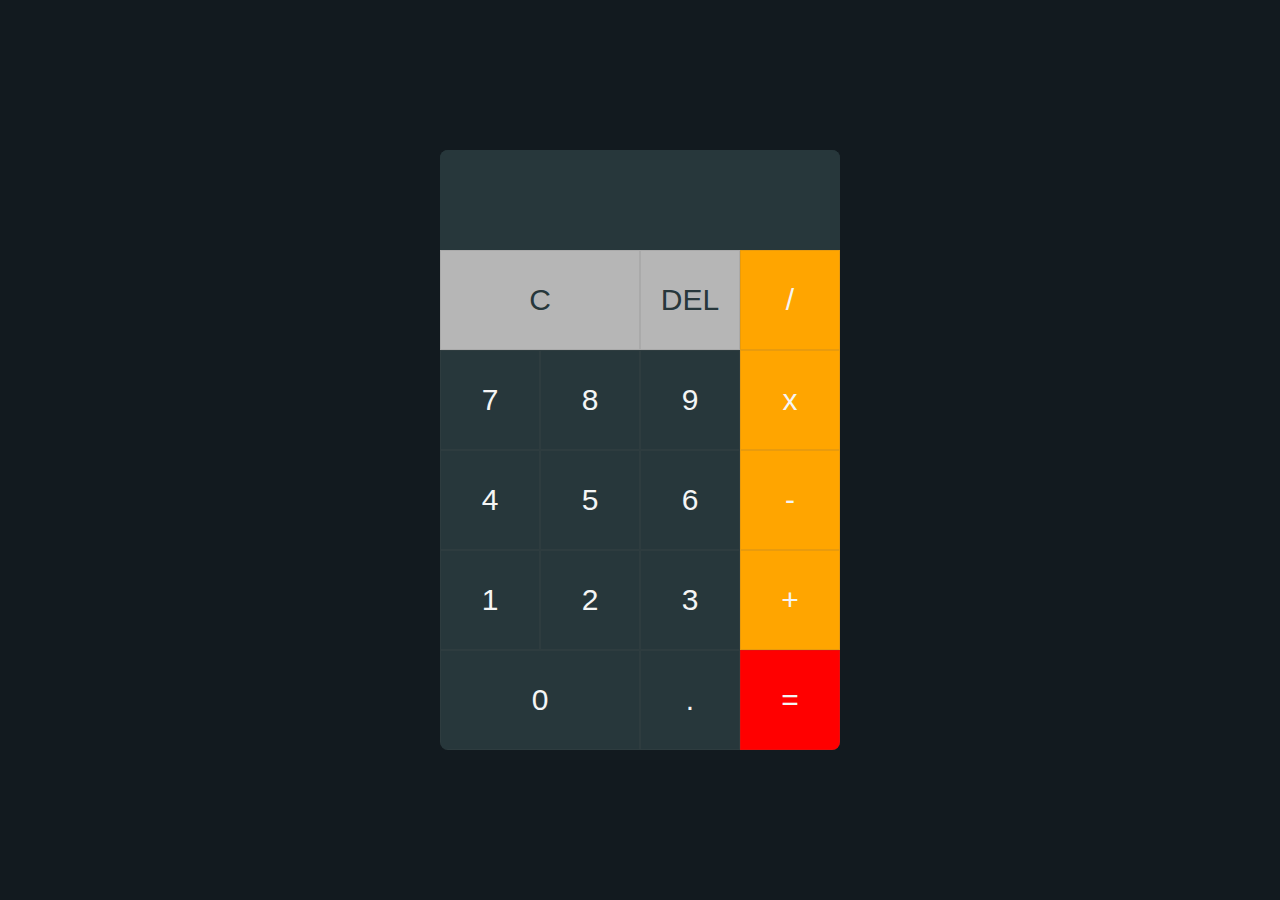
<file: tpweb3/index.html>
<!-- 
Alghaniyu Naufal Hamid
C1
2105673 
TP3 kalkulator sederhana
-->

<!DOCTYPE html>
<html>
    <head>
        <meta charset="utf-8">
        <meta http-equiv="X-UA-Compatible" content="IE=edge">
        <!-- judul -->
        <title>Kalkulator</title>
        <meta name="description" content="">
        <meta name="viewport" content="width=device-width, initial-scale=1">
        <!-- memanggil css -->
        <link rel="stylesheet" href="styles.css">
    </head>
    <body>
        <section>  
            <div class="container">  
                <div class="calculator">
                    <!-- layar keluaran kalkulator   -->
                    <form name="form">
                        <input class="textarea" name="textarea">
                    </form>        
                    <!-- membuat tombol -->
                    <div class="all_button">  
                        <div class="button btn-c all-clear" onclick="clean()">C</div>  
                        <div class="button btn-del" onclick="del()">DEL</div>  
                        <div class="button operation" onclick="insert('/')">/</div>  
                        <div class="button number" onclick="insert('7')">7</div>  
                        <div class="button number" onclick="insert('8')">8</div>  
                        <div class="button number" onclick="insert('9')">9</div>  
                        <div class="button operation" onclick="insert('*')">x</div>  
                        <div class="button number" onclick="insert('4')">4</div>  
                        <div class="button number" onclick="insert('5')">5</div>  
                        <div class="button number" onclick="insert('6')">6</div>  
                        <div class="button operation" onclick="insert('-')">-</div>  
                        <div class="button number" onclick="insert('1')">1</div>  
                        <div class="button number" onclick="insert('2')">2</div>  
                        <div class="button number" onclick="insert('3')">3</div>  
                        <div class="button operation" onclick="insert('+')">+</div>  
                        <div class="button btn-0 number" onclick="insert('0')">0</div>  
                        <div class="button number dot" onclick="insert('.')">.</div> 
                        <div class="button btn-e equal" onclick="equal()">=</div>  
                    </div>  
                </div>     
            </div> 
        </section> 
        <!-- memggil javascript -->
        <script src="script.js" async defer></script>
    </body>
</file>
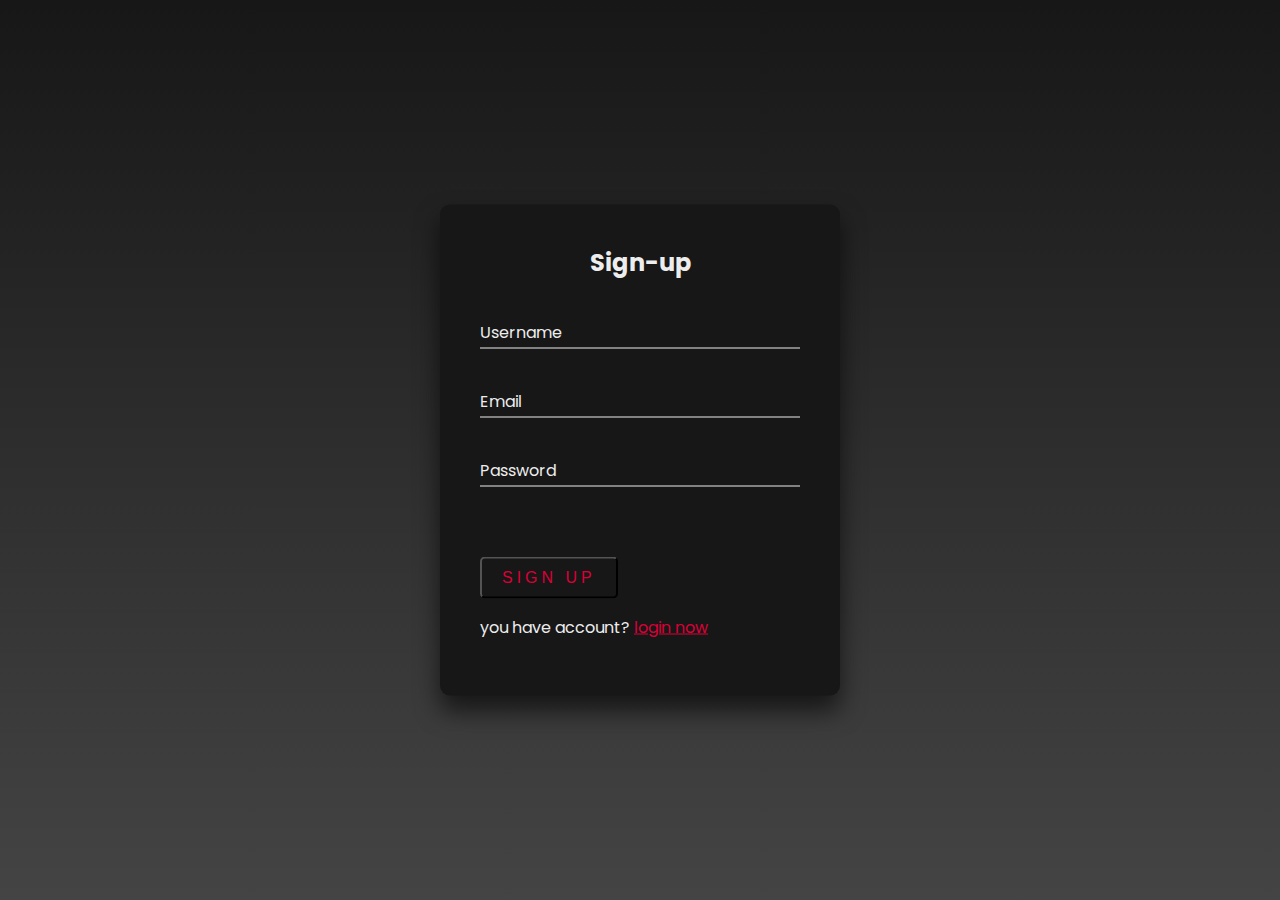
<file: utsweb/signup.html>
<!DOCTYPE html>
<html lang="en">
<head>
    <meta charset="UTF-8">
    <meta http-equiv="X-UA-Compatible" content="IE=edge">
    <meta name="viewport" content="width=device-width, initial-scale=1.0">
    <title>SignIn</title>
    <link rel="stylesheet" href="css/styles.css">
</head>
<body>
    <main>
        <div class="signup-box">
            <h2>Sign-up</h2>
            <form role="form" onsubmit="signUp(event);" autocomplete="off">
                <div class="form-group">
                    <input type="text" name="name" id="name"  required>
                    <label for="">Username</label>
                </div>
                <div class="form-group">
                    <input type="email" name="email" id="email" required>
                    <label for="">Email</label>
                </div>
                <div class="form-group">
                    <input type="password" name="pwd" id="pwd" required>
                    <label for="">Password</label>
                </div>
                <div class="form-group">
                    <button type="submit">Sign Up</button>
                </div>
            </form>
            <p>you have account? <a href="index.html">login now</a></p>
        </div>
    </main>
</body>
    <script type="text/javascript" src="js/scripts.js"></script>
</html>
</file>
<file: tpweb3/styles.css>
/* mengatur seluruh */
* {  
    padding: 0;  
    margin: 0;  
    box-sizing: border-box;  
}  
/* menguah font */
html {  
    font-family: "Montserrat", sans-serif;  
}  
/* mengatur box dan posisinya */
section {  
    background-color: rgb(18, 26, 31);  
    min-height: 100vh;  
    width: 100%;  
    display: flex;  
    align-items: center;  
    justify-content: center;  
}  
/* mengatur dalam box  */
.container {  
    width: 90%;  
    max-width: 400px;  
    background-color: rgb(39, 55, 59);  
    border-radius: 8px;  
    overflow: hidden;  
}  
/* menatur layar textview */
.textarea {
	width: 400px;
    height: 100px;
	font-size: 50px;
	padding: 10px;
	border: none;
	background-color: rgb(39, 55, 59);
    color: whitesmoke;
	text-align: right;
}
/* mangatur posisi button */
.all_button {  
    color: whitesmoke;  
    display: grid;  
    grid-template: repeat(4, 1fr) / repeat(4, 1fr);  
}  
/* mengatur button */
.button {  
    border: 0.5px solid rgba(92, 92, 92, 0.137);  
    height: 100px;  
    width: 100%;  
    display: flex;  
    align-items: center;  
    justify-content: center;  
    font-size: 30px;  
    cursor: pointer;  
}  
/* membuat hover */
.button:hover {  
    background-color: rgb(30, 43, 46);  
} 
/* mengatur warna operation   */
.operation {
    background-color: orange;
}
/* mengatur button clear */
.btn-c {  
    grid-column: 1/3;
    color: rgb(39, 55, 59);  
    background-color: rgb(182, 182, 182);
}   
/* mengatur button delete */
.btn-del {
    color: rgb(39, 55, 59); 
    background-color: rgb(182, 182, 182);
}
/* mengatur button samadengan */
.btn-e{
    background-color: red;
}
/* mengatur button 0 */
.btn-0 {  
    grid-column: 1/3;  
}
</file>
<file: utsweb/css/styles.css>
@import url('https://fonts.googleapis.com/css2?family=Poppins:wght@100;300;400;500;600&display=swap');

:root{
    --orange:#DA0037;
    --black:#171717;
    --light-color:#EDEDED;
}

html {  
    height: 100%;  
   }  
   body {  
    margin:0;  
    padding:0;  
    font-family: 'Poppins', sans-serif;  
    background: linear-gradient(var(--black), #444444);  
   }  
   .signup-box {  
    position: absolute;  
    top: 50%;  
    left: 50%;  
    width: 400px;  
    padding: 40px;  
    transform: translate(-50%, -50%);  
    background: var(--black);  
    box-sizing: border-box;  
    box-shadow: 0 15px 25px rgba(0,0,0,.6);  
    border-radius: 10px;  
   }  
   .signup-box h2 {  
    margin: 0 0 30px;  
    padding: 0;  
    color: var(--light-color);  
    text-align: center;  
   }  
   .signup-box .form-group {  
    position: relative;  
   }  
   .signup-box .form-group input {  
    width: 100%;  
    padding: 10px 0;  
    font-size: 16px;  
    color: var(--light-color);  
    margin-bottom: 30px;  
    border: none;  
    border-bottom: 1px solid var(--light-color);  
    outline: none;  
    background: transparent;  
   }  

   .signup-box p{
    color:var(--light-color);
   }

   .signup-box a{
    color:var(--orange);
    text-decoration: underline;
   }
   
   .signup-box .form-group label {  
    position: absolute;  
    top:0;  
    left: 0;  
    padding: 10px 0;  
    font-size: 16px;  
    color: var(--light-color);  
    pointer-events: none;  
    transition: .5s;  
   }  
   .signup-box .form-group input:focus ~ label,  
   .signup-box .form-group input:valid ~ label {  
    top: -20px;  
    left: 0;  
    color: var(--orange);  
    font-size: 12px;  
   }  
   .signup-box form button { 
    background-color: transparent;
    border-radius: 5px; 
    position: relative;  
    display: inline-block;  
    padding: 10px 20px;  
    color: var(--orange);  
    font-size: 16px;  
    text-decoration: none;  
    text-transform: uppercase;  
    overflow: hidden;  
    transition: .5s;  
    margin-top: 40px;  
    letter-spacing: 4px  
   }  
   .signup-box button:hover {  
    background: var(--orange);  
    color: var(--light-color);  
    border-radius: 5px;  
    box-shadow: 0 0 5px var(--orange),  
          0 0 25px var(--orange),  
          0 0 50px var(--orange),  
          0 0 100px var(--orange);  
   }
</file>
